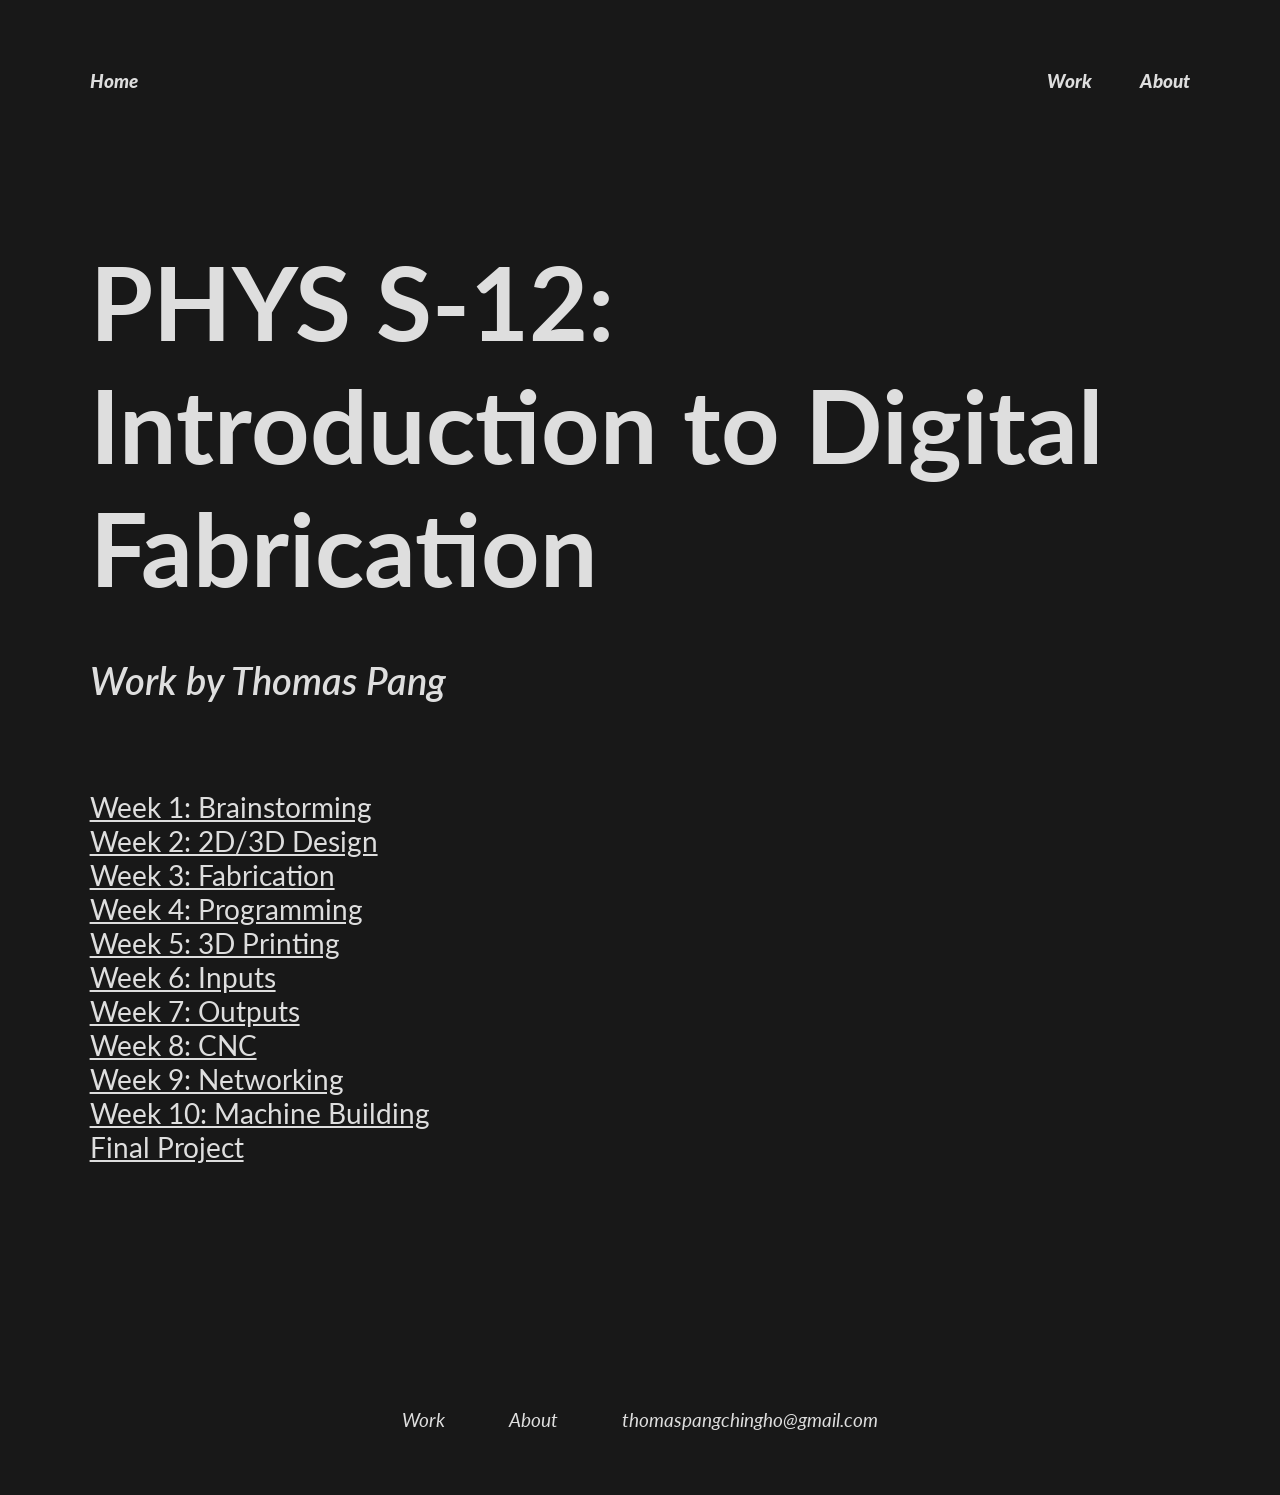
<file: index.html>
<!DOCTYPE html>
<html lang="en">
  <head>
    <title>See config.js</title>
    <meta charset="UTF-8">
    <meta name="viewport" content="width=device-width, initial-scale=1.0">
    <meta http-equiv="X-UA-Compatible" content="ie=edge">
    <link rel="stylesheet" href="./style.css">
  </head>

  <nav>
    <a id="home" href="./index.html">Home</a>
    <a href="./index.html#final-project">Work</a>
    <a href="./about.html">About</a>
  </nav>

	<body>
		<section id="hero">
			<h1>PHYS S-12: Introduction to Digital Fabrication</h1>
			<h2>Work by <span id="student-name"></span></h2>
		</section>

		<section id="final-project">
      <!-- Put an image or video of your final project here when it's complete! -->
		</section>

		<section id="work">
			<a href="./01_intro/index.html">Week 1: Brainstorming</a>
			<a href="./02_2Ddesign/index.html">Week 2: 2D/3D Design</a>
			<a href="./03_fabrication/index.html">Week 3: Fabrication</a>
			<a href="./04_microcontroller/">Week 4: Programming</a>
			<a href="./05_3Dprinting/index.html">Week 5: 3D Printing</a>
			<a href="./06_inputs/index.html">Week 6: Inputs</a>
			<a href="./07_outputs/index.html">Week 7: Outputs</a>
			<a href="./08_cnc/index.html">Week 8: CNC</a>
			<a href="./09_networking/index.html">Week 9: Networking</a>
			<a href="./10_machine/index.html">Week 10: Machine Building</a>
			<a href="./13_finalproject/index.html">Final Project</a>
		</section>
	</body>

  <footer>See config.js</footer>

  <script src="./config.js"></script>
</html>
</file>
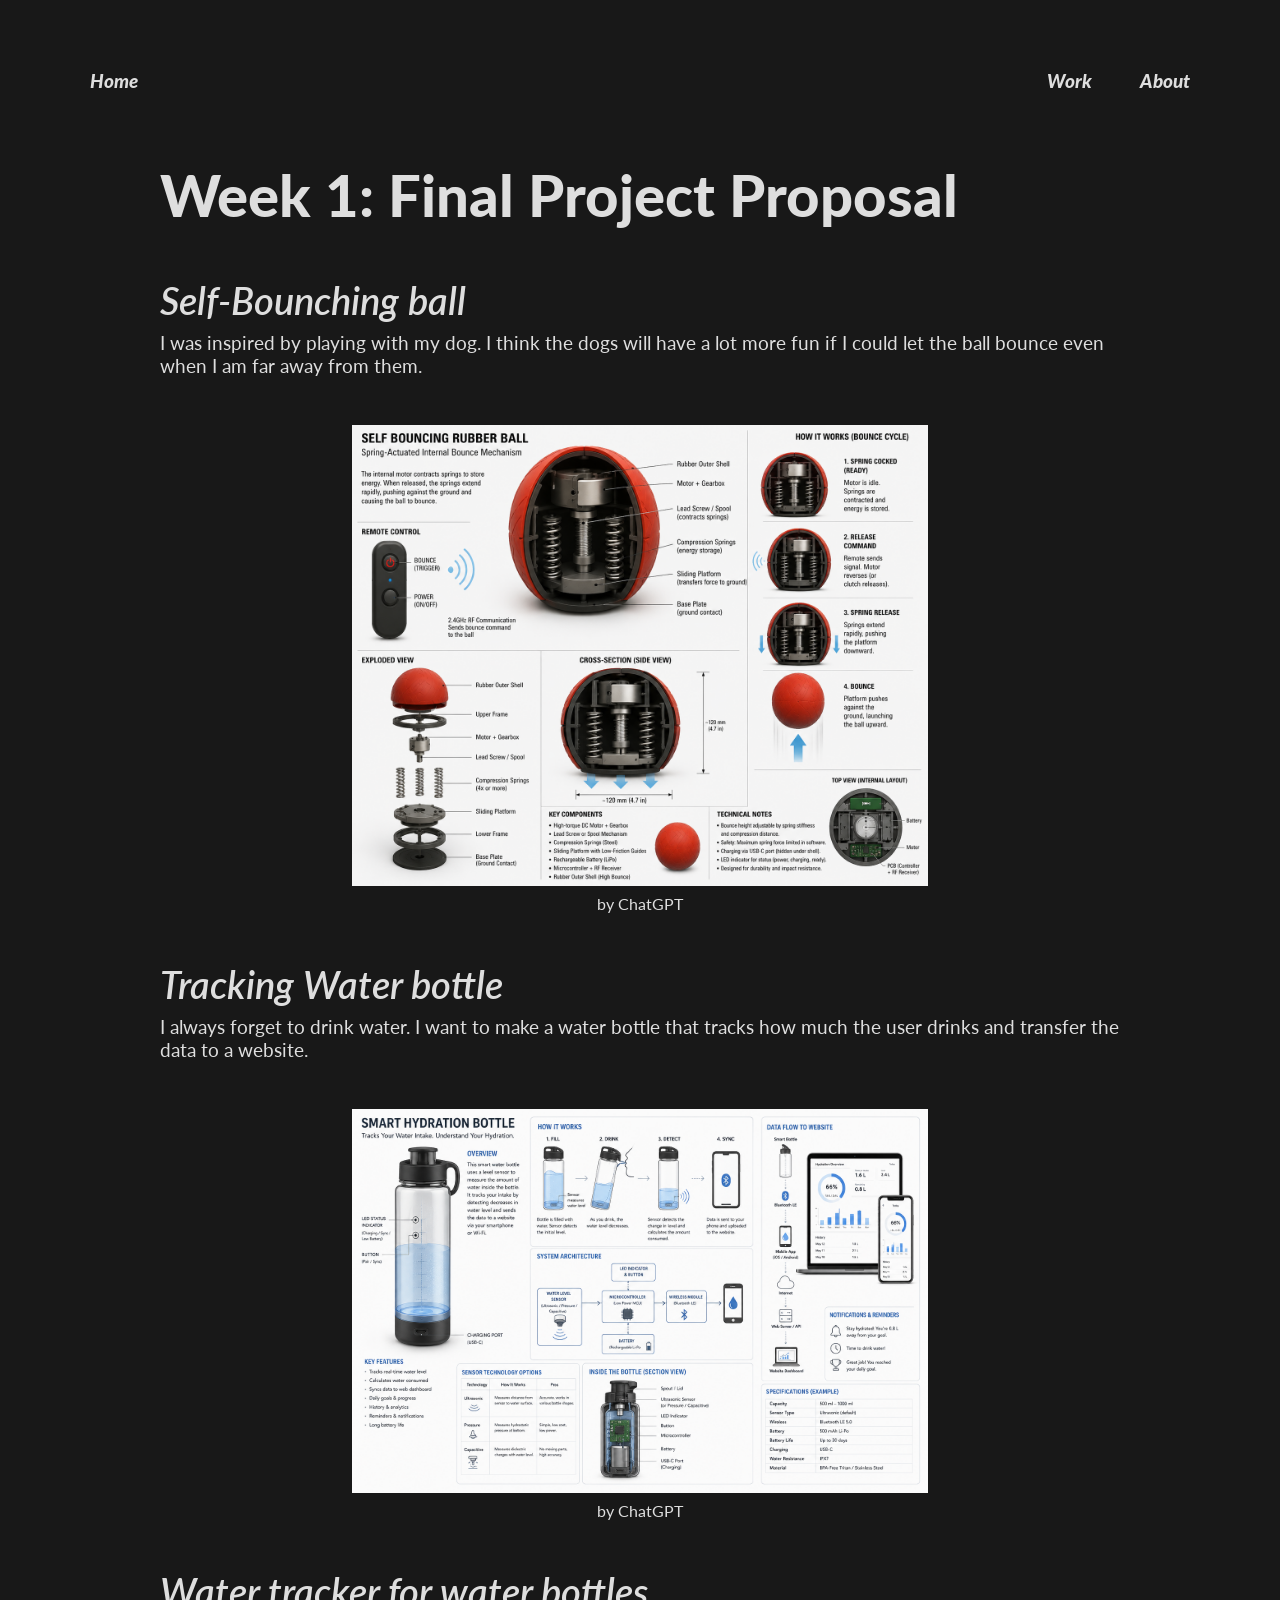
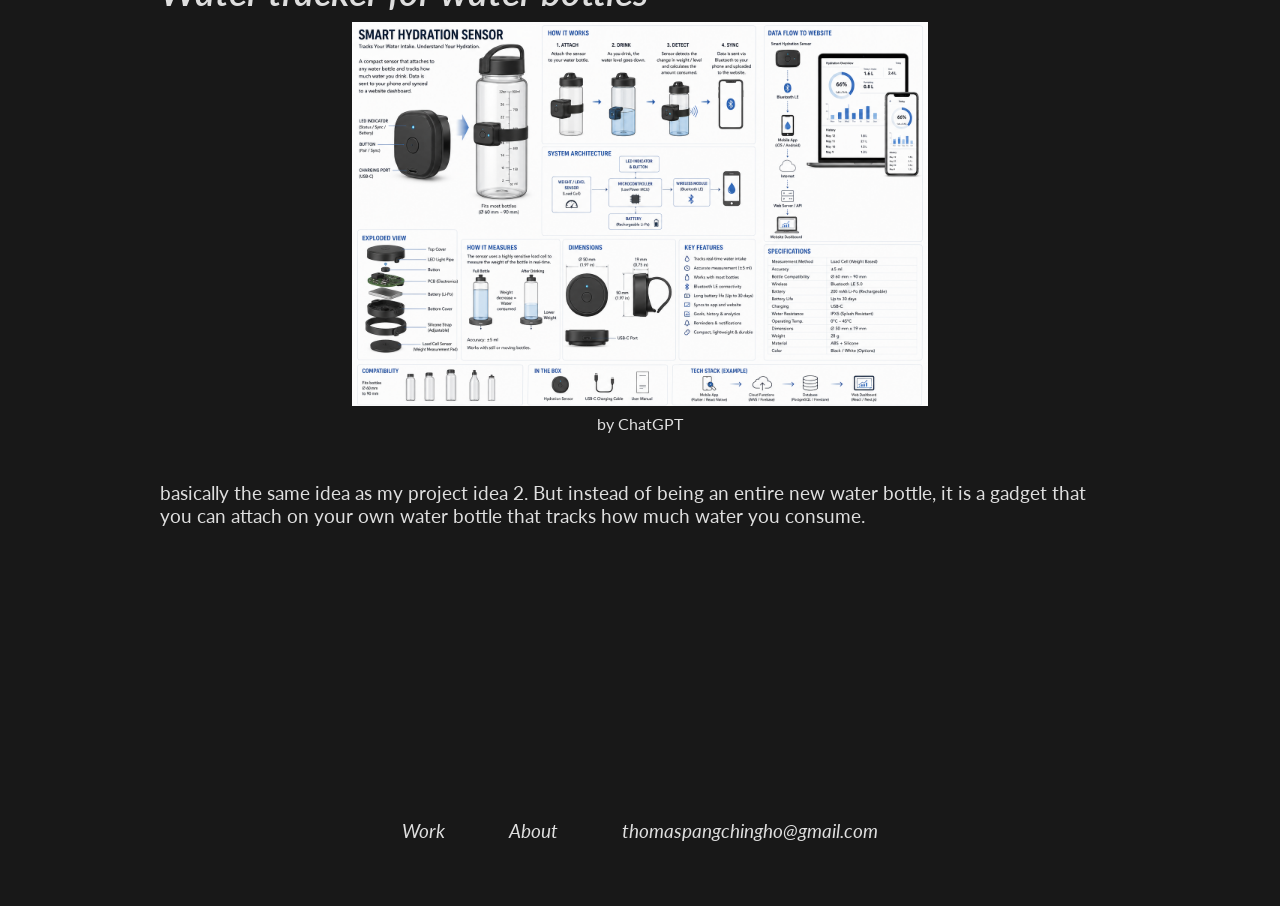
<file: 01_intro/index.html>
<!DOCTYPE html>
<html lang="en">
  <head>
    <title>See config.js</title>
    <meta charset="UTF-8">
    <meta name="viewport" content="width=device-width, initial-scale=1.0">
    <meta http-equiv="X-UA-Compatible" content="ie=edge">
    <link rel="stylesheet" href="../style.css">
  </head>

  <nav>
    <a id="home" href="../index.html">Home</a>
    <a href="../index.html#final-project">Work</a>
    <a href="../about.html">About</a>
  </nav>

  <body>
    <section class="blog">


      <h1>Week 1: Final Project Proposal</h1>

      <h2>Self-Bounching ball</h2>

      <p>
        I was inspired by playing with my dog. I think the dogs will have a lot more fun if I could let the ball bounce even when I am far away from them.
      </p>

      <!-- Media should be put in the asset folder of their respective week -->
      <img src="./Assets/Ball.png" alt="">
      <p class="caption">by ChatGPT</p>

      <h2>Tracking Water bottle</h2>
      <p>I always forget to drink water. I want to make a water bottle that tracks how much the user drinks and transfer the data to a website.</p>
      <img src="./Assets/Bottle.png" alt="">
      <p class="caption">by ChatGPT</p>
      <h2>Water tracker for water bottles</h2>
      <img src="./Assets/Water.png" alt="">
      <p class="caption">by ChatGPT</p>
      <p>basically the same idea as my project idea 2. But instead of being an entire new water bottle, it is a gadget that you can attach on your own water bottle that tracks how much water you consume.</p>
    </section>
  </body>

  <footer>See config.js</footer>

  <script src="../config.js"></script>
  <script src="../slideshow.js"></script>
</html>
</file>
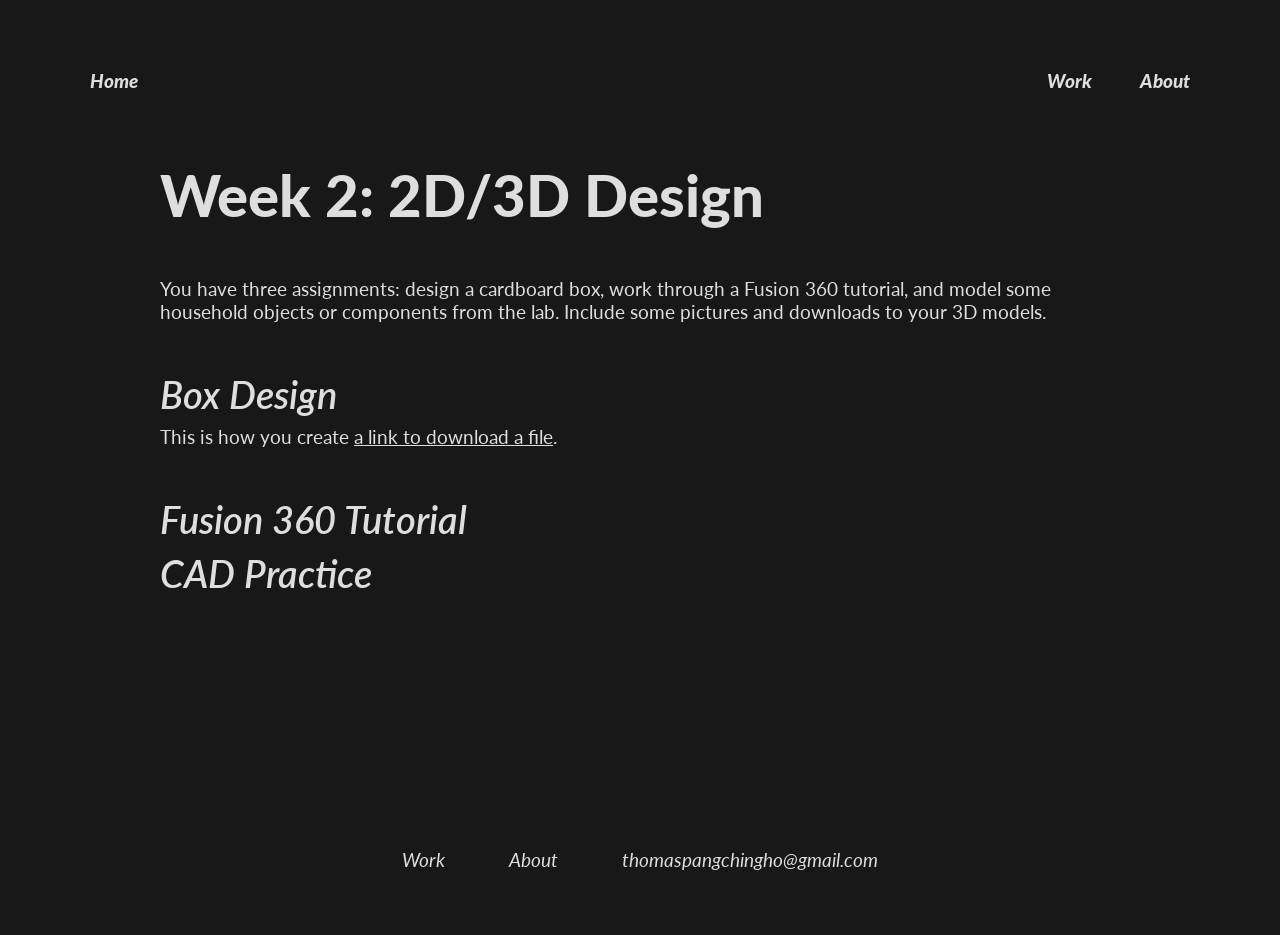
<file: 02_2Ddesign/index.html>
<!DOCTYPE html>
<html lang="en">
  <head>
    <title>See config.js</title>
    <meta charset="UTF-8">
    <meta name="viewport" content="width=device-width, initial-scale=1.0">
    <meta http-equiv="X-UA-Compatible" content="ie=edge">
    <link rel="stylesheet" href="../style.css">
  </head>

  <nav>
    <a id="home" href="../index.html">Home</a>
    <a href="../index.html#final-project">Work</a>
    <a href="../about.html">About</a>
  </nav>

  <body>
    <section class="blog">
      <h1>Week 2: 2D/3D Design</h1>
      
      <p>
        You have three assignments: design a cardboard box, work through a Fusion 360 tutorial, and model some household objects or components from the lab. Include some pictures and downloads to your 3D models.
      </p>
      
      <h2>Box Design</h2>

      <p>This is how you create <a href="./Assets/example_part.stl" download>a link to download a file</a>.</p>

      <h2>Fusion 360 Tutorial</h2>
      
      <h2>CAD Practice</h2>
    </section>
  </body>

  <footer>See config.js</footer>

  <script src="../config.js"></script>
  <script src="../slideshow.js"></script>
</html>
</file>
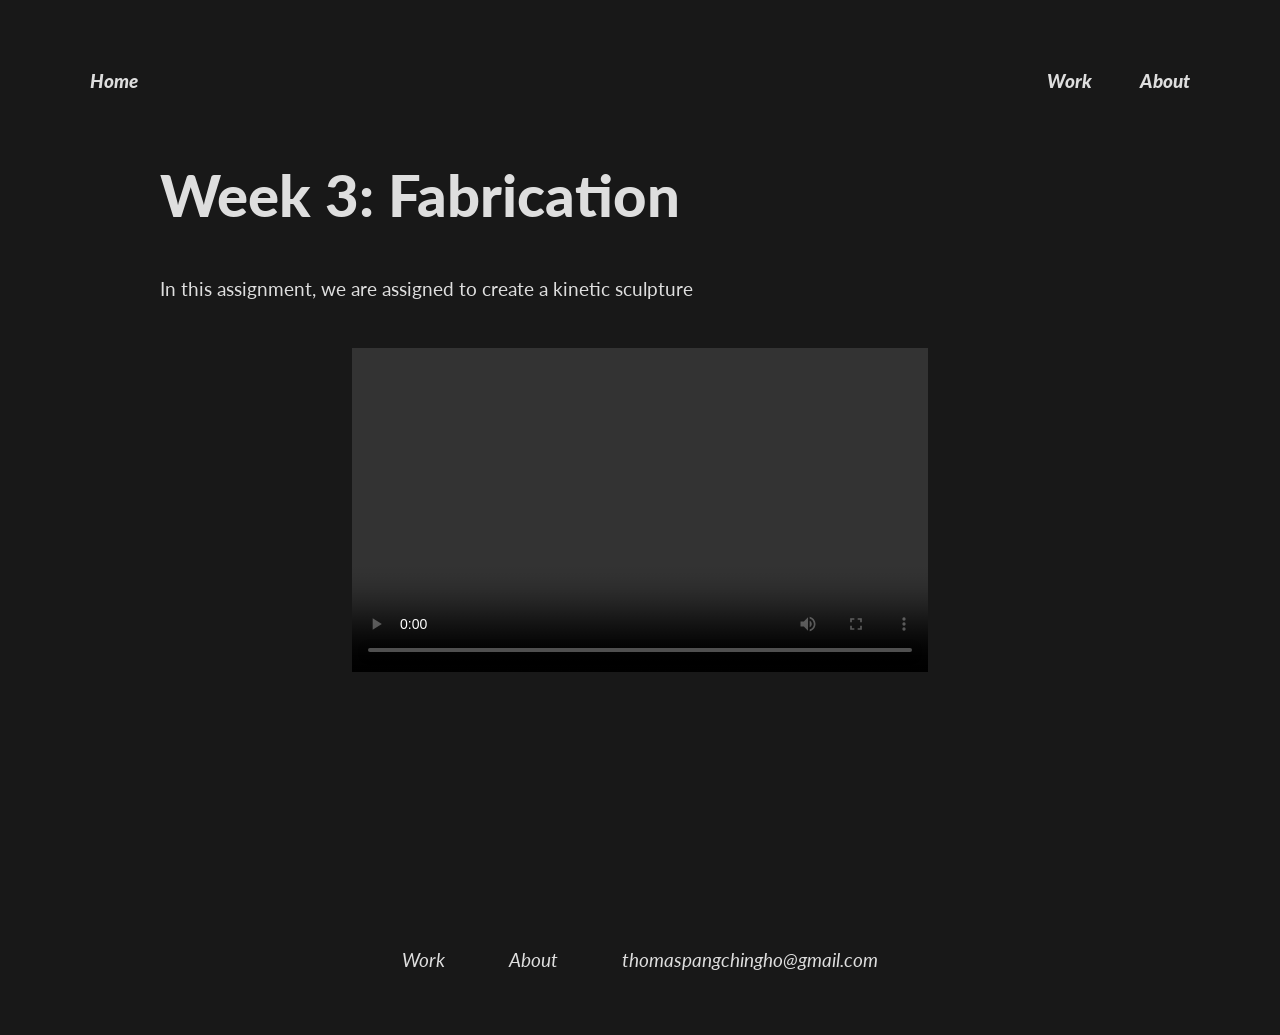
<file: 03_fabrication/index.html>
<!DOCTYPE html>
<html lang="en">
  <head>
    <title>See config.js</title>
    <meta charset="UTF-8">
    <meta name="viewport" content="width=device-width, initial-scale=1.0">
    <meta http-equiv="X-UA-Compatible" content="ie=edge">
    <link rel="stylesheet" href="../style.css">
  </head>

  <nav>
    <a id="home" href="../index.html">Home</a>
    <a href="../index.html#final-project">Work</a>
    <a href="../about.html">About</a>
  </nav>

  <body>
    <section class="blog">
      <h1>Week 3: Fabrication</h1>

      <p>In this assignment, we are assigned to create a kinetic sculpture</p>
      
      <video controls>
        <source src="./Assets/example_video.mp4" type="video/mp4">
      </video>
      
    </section>
  </body>

  <footer>See config.js</footer>

  <script src="../config.js"></script>
  <script src="../slideshow.js"></script>
</html>
</file>
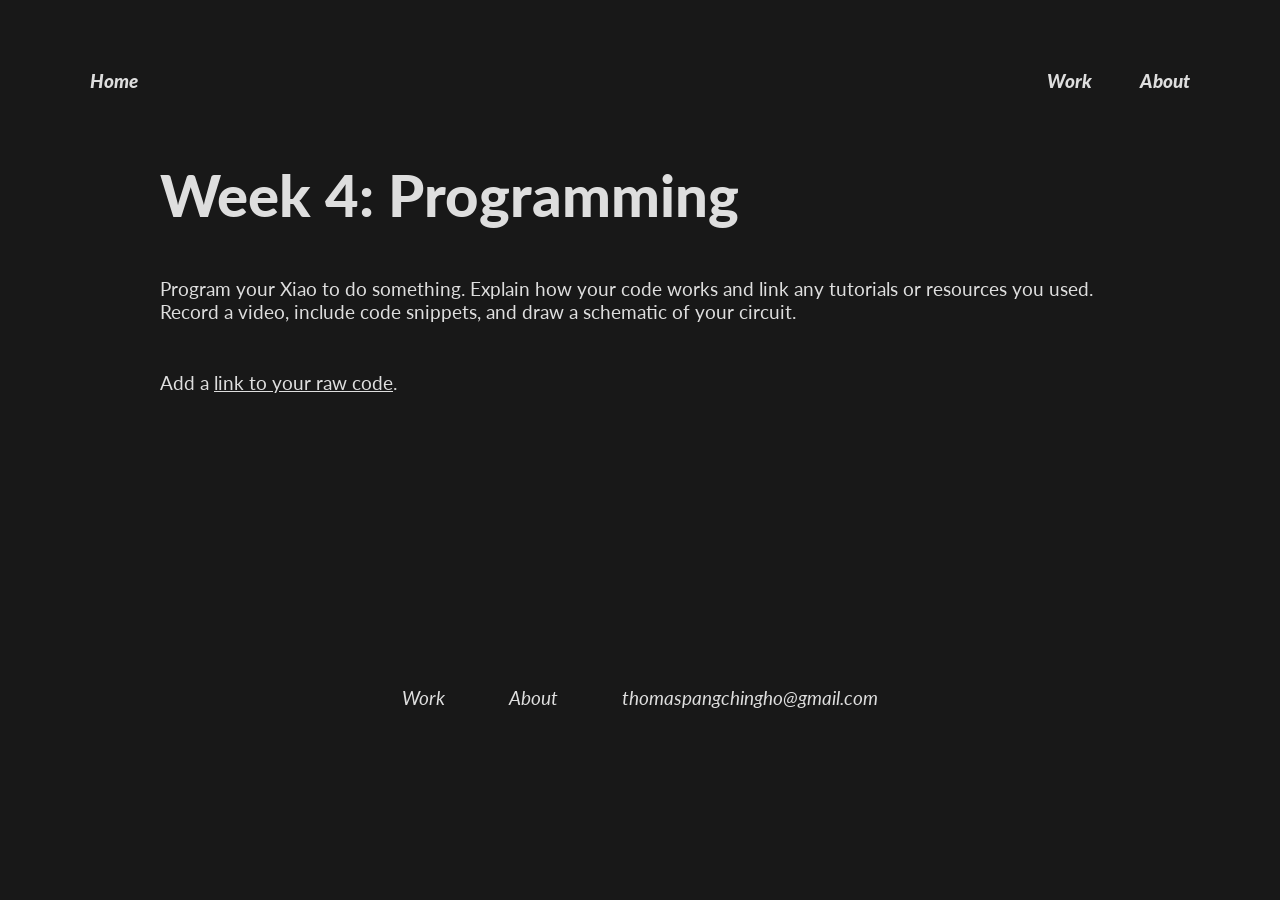
<file: 04_microcontroller/index.html>
<!DOCTYPE html>
<html lang="en">
  <head>
    <title>See config.js</title>
    <meta charset="UTF-8">
    <meta name="viewport" content="width=device-width, initial-scale=1.0">
    <meta http-equiv="X-UA-Compatible" content="ie=edge">
    <link rel="stylesheet" href="../style.css">
  </head>

  <nav>
    <a id="home" href="../index.html">Home</a>
    <a href="../index.html#final-project">Work</a>
    <a href="../about.html">About</a>
  </nav>

  <body>
    <section class="blog">
      <h1>Week 4: Programming</h1>

      <p>
        Program your Xiao to do something. Explain how your code works and link any tutorials or resources you used. Record a video, include code snippets, and draw a schematic of your circuit.
      </p>
    
      <p>
        Add a <a href="./rawcode.html" target="_blank">link to your raw code</a>.
      </p>
    </section>
  </body>

  <footer>See config.js</footer>

  <script src="../config.js"></script>
  <script src="../slideshow.js"></script>
</html>
</file>
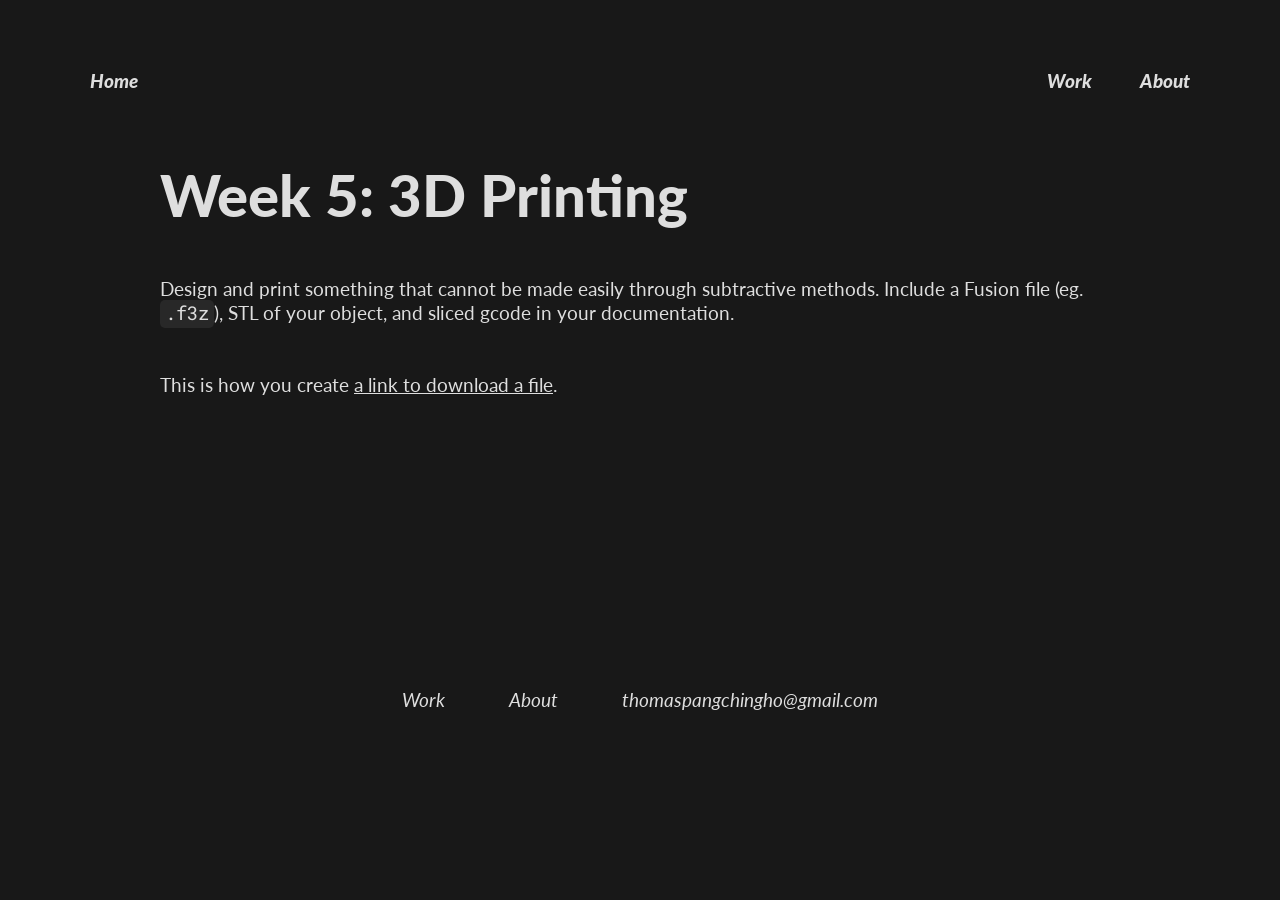
<file: 05_3Dprinting/index.html>
<!DOCTYPE html>
<html lang="en">
  <head>
    <title>See config.js</title>
    <meta charset="UTF-8">
    <meta name="viewport" content="width=device-width, initial-scale=1.0">
    <meta http-equiv="X-UA-Compatible" content="ie=edge">
    <link rel="stylesheet" href="../style.css">
  </head>

  <nav>
    <a id="home" href="../index.html">Home</a>
    <a href="../index.html#final-project">Work</a>
    <a href="../about.html">About</a>
  </nav>

  <body>
    <section class="blog">
      <h1>Week 5: 3D Printing</h1>
     
      <p>
        Design and print something that cannot be made easily through subtractive methods. Include a Fusion file (eg. <code>.f3z</code>), STL of your object, and sliced gcode in your documentation. 
      </p>
      
      <p>This is how you create <a href="./Assets/example_part.stl" download>a link to download a file</a>.</p>
    </section>
  </body>

  <footer>See config.js</footer>

  <script src="../config.js"></script>
  <script src="../slideshow.js"></script>
</html>
</file>
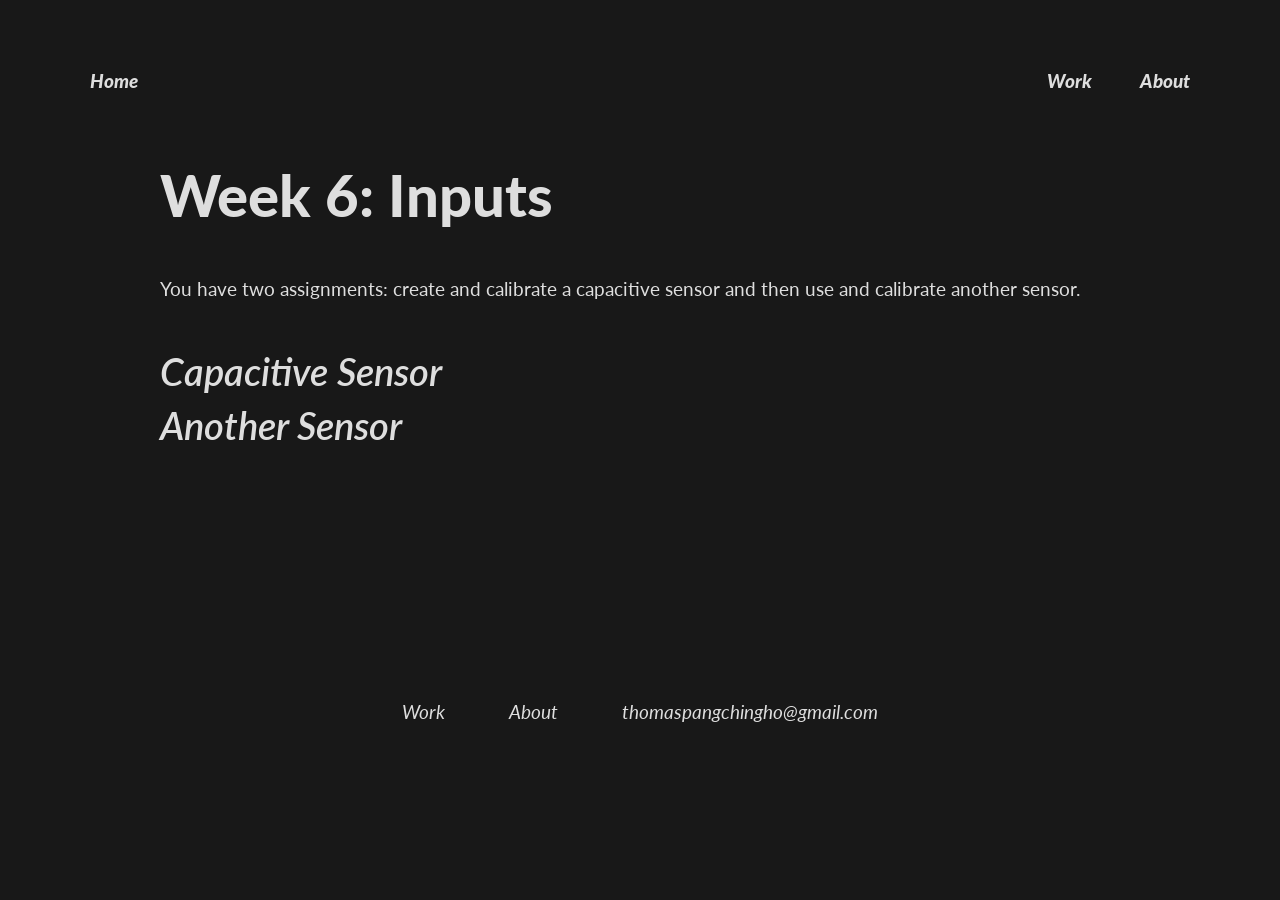
<file: 06_inputs/index.html>
<!DOCTYPE html>
<html lang="en">
  <head>
    <title>See config.js</title>
    <meta charset="UTF-8">
    <meta name="viewport" content="width=device-width, initial-scale=1.0">
    <meta http-equiv="X-UA-Compatible" content="ie=edge">
    <link rel="stylesheet" href="../style.css">
  </head>

  <nav>
    <a id="home" href="../index.html">Home</a>
    <a href="../index.html#final-project">Work</a>
    <a href="../about.html">About</a>
  </nav>

  <body>
    <section class="blog">
      <h1>Week 6: Inputs</h1>

      <p>
        You have two assignments: create and calibrate a capacitive sensor and then use and calibrate another sensor.
      </p>
      
      <h2>Capacitive Sensor</h2>
      
      <h2>Another Sensor</h2>
      
    </section>
  </body>

  <footer>See config.js</footer>

  <script src="../config.js"></script>
  <script src="../slideshow.js"></script>
</html>
</file>
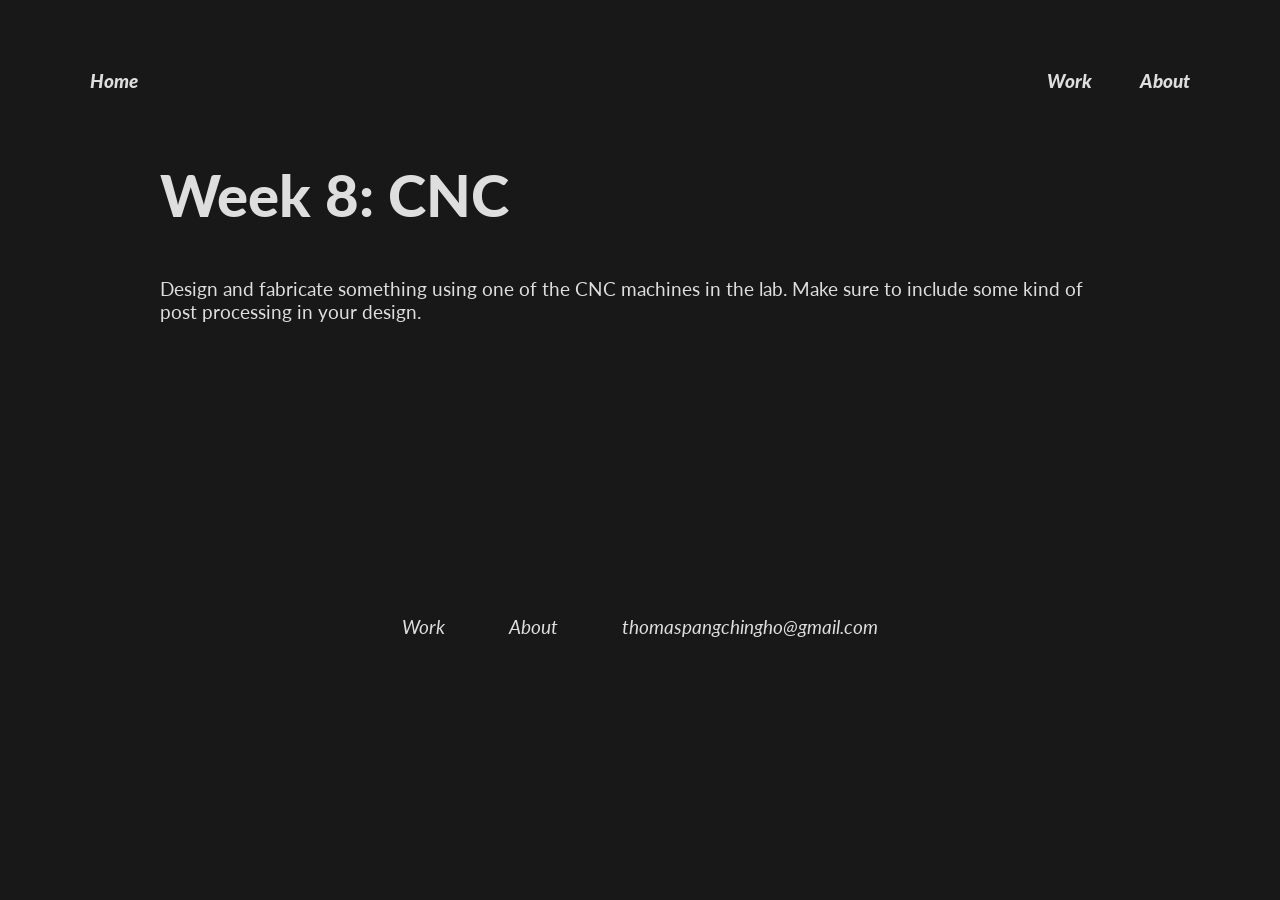
<file: 08_cnc/index.html>
<!DOCTYPE html>
<html lang="en">
  <head>
    <title>See config.js</title>
    <meta charset="UTF-8">
    <meta name="viewport" content="width=device-width, initial-scale=1.0">
    <meta http-equiv="X-UA-Compatible" content="ie=edge">
    <link rel="stylesheet" href="../style.css">
  </head>

  <nav>
    <a id="home" href="../index.html">Home</a>
    <a href="../index.html#final-project">Work</a>
    <a href="../about.html">About</a>
  </nav>

  <body>
    <section class="blog">
      <h1>Week 8: CNC</h1>
      
      <p>
        Design and fabricate something using one of the CNC machines in the lab. Make sure to include some kind of post processing in your design.
      </p>
      
    </section>
  </body>

  <footer>See config.js</footer>

  <script src="../config.js"></script>
  <script src="../slideshow.js"></script>
</html>
</file>
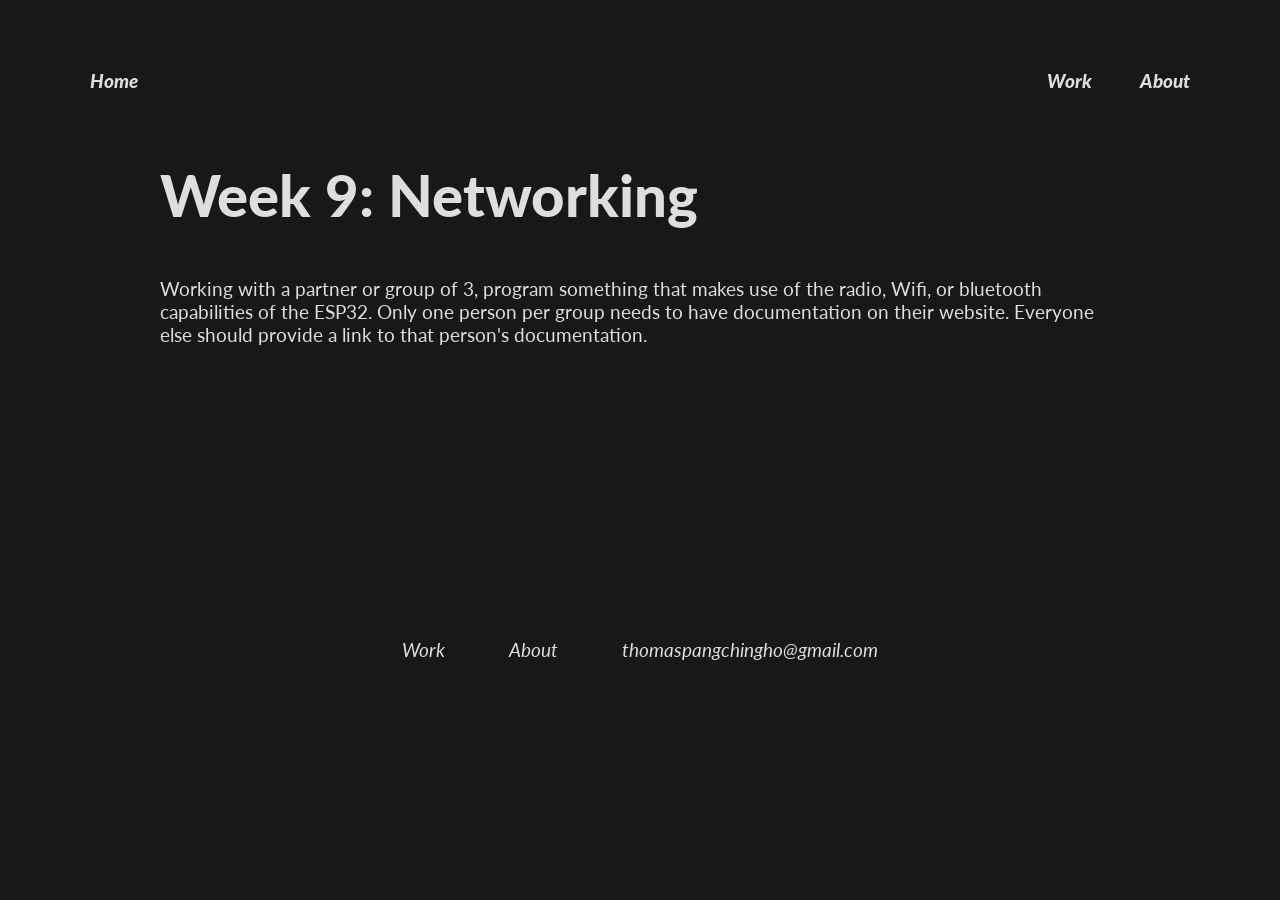
<file: 09_networking/index.html>
<!DOCTYPE html>
<html lang="en">
  <head>
    <title>See config.js</title>
    <meta charset="UTF-8">
    <meta name="viewport" content="width=device-width, initial-scale=1.0">
    <meta http-equiv="X-UA-Compatible" content="ie=edge">
    <link rel="stylesheet" href="../style.css">
  </head>

  <nav>
    <a id="home" href="../index.html">Home</a>
    <a href="../index.html#final-project">Work</a>
    <a href="../about.html">About</a>
  </nav>

  <body>
    <section class="blog">
      <h1>Week 9: Networking</h1>

      <p>Working with a partner or group of 3, program something that makes use of the radio, Wifi, or bluetooth capabilities of the ESP32. Only one person per group needs to have documentation on their website. Everyone else should provide a link to that person's documentation.</p>
      
    </section>
  </body>

  <footer>See config.js</footer>

  <script src="../config.js"></script>
  <script src="../slideshow.js"></script>
</html>
</file>
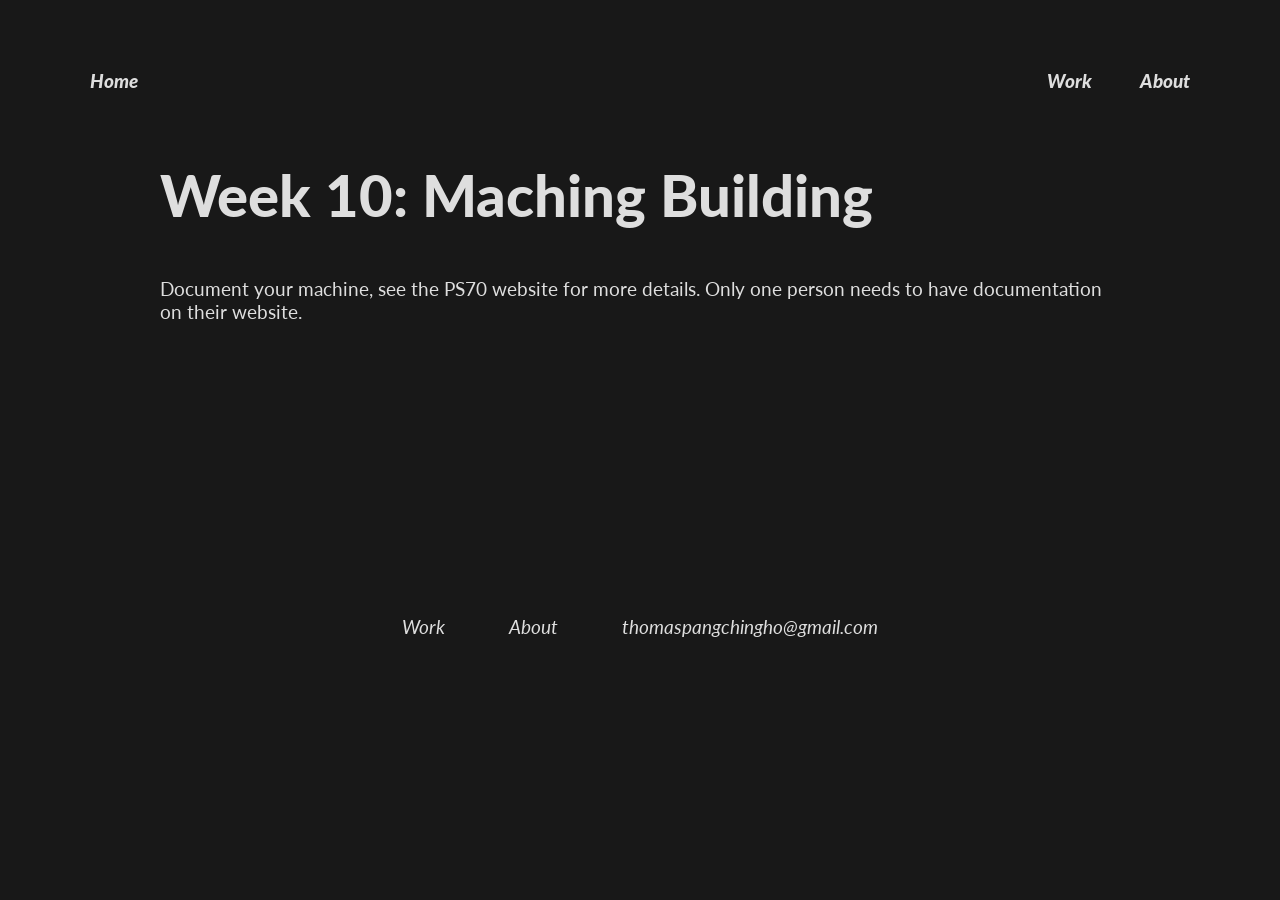
<file: 10_machine/index.html>
<!DOCTYPE html>
<html lang="en">
  <head>
    <title>See config.js</title>
    <meta charset="UTF-8">
    <meta name="viewport" content="width=device-width, initial-scale=1.0">
    <meta http-equiv="X-UA-Compatible" content="ie=edge">
    <link rel="stylesheet" href="../style.css">
  </head>

  <nav>
    <a id="home" href="../index.html">Home</a>
    <a href="../index.html#final-project">Work</a>
    <a href="../about.html">About</a>
  </nav>

  <body>
    <section class="blog">
      <h1>Week 10: Maching Building</h1>
      
      <p>Document your machine, see the PS70 website for more details. Only one person needs to have documentation on their website.</p>
    </section>
  </body>

  <footer>See config.js</footer>

  <script src="../config.js"></script>
  <script src="../slideshow.js"></script>
</html>
</file>
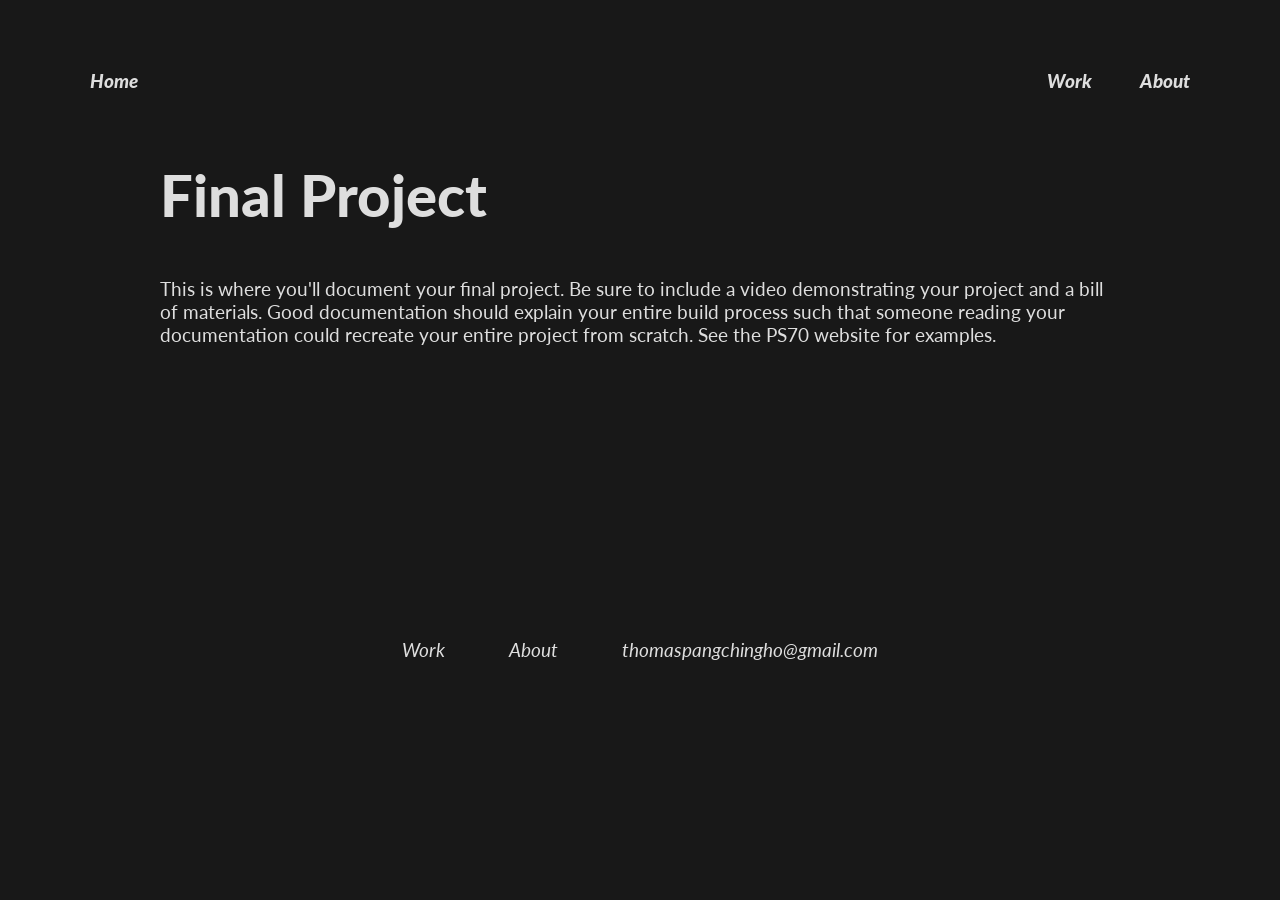
<file: 13_finalproject/index.html>
<!DOCTYPE html>
<html lang="en">
  <head>
    <title>See config.js</title>
    <meta charset="UTF-8">
    <meta name="viewport" content="width=device-width, initial-scale=1.0">
    <meta http-equiv="X-UA-Compatible" content="ie=edge">
    <link rel="stylesheet" href="../style.css">
  </head>

  <nav>
    <a id="home" href="../index.html">Home</a>
    <a href="../index.html#final-project">Work</a>
    <a href="../about.html">About</a>
  </nav>

  <body>
    <section class="blog">
      <h1>Final Project</h1>
      
      <p>
        This is where you'll document your final project. Be sure to include a video demonstrating your project and a bill of materials. Good documentation should explain your entire build process such that someone reading your documentation could recreate your entire project from scratch. See the PS70 website for examples.
      </p>
      
    </section>
  </body>

  <footer>See config.js</footer>

  <script src="../config.js"></script>
  <script src="../slideshow.js"></script>
</html>
</file>
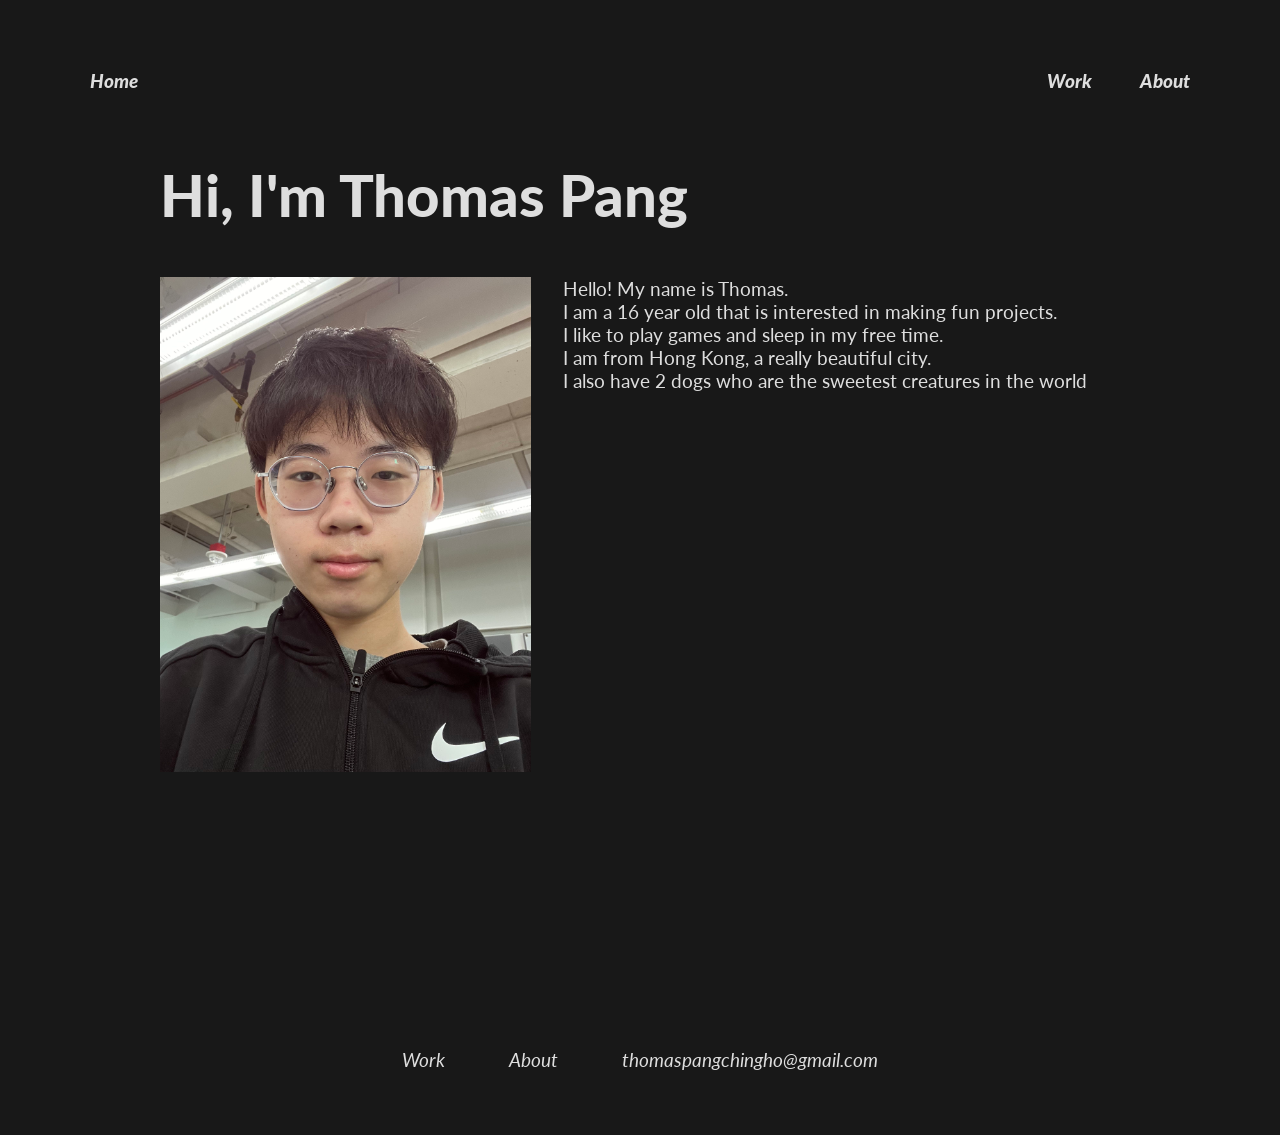
<file: about.html>
<!DOCTYPE html>
<html lang="en">
  <head>
    <title>See config.js</title>
    <meta charset="UTF-8">
    <meta name="viewport" content="width=device-width, initial-scale=1.0">
    <meta http-equiv="X-UA-Compatible" content="ie=edge">
    <link rel="stylesheet" href="./style.css">
  </head>

  <nav>
    <a id="home" href="./index.html">Home</a>
    <a href="./index.html#final-project">Work</a>
    <a href="./about.html">About</a>
  </nav>

  <body>
    <section class="about">
      <h1>Hi, I'm <span id="student-name"></span></h1>

      <img src="./placeholder_assets/selfie.jpg">

      <div>
        <p>
          Hello! My name is Thomas. <br>I am a 16 year old that is interested in making fun projects.
          <br>I like to play games and sleep in my free time. <br>
          I am from Hong Kong, a really beautiful city.<br>
          I also have 2 dogs who are the sweetest creatures in the world
        </p>
      </div>
    </section>

    
    <section class="blog"></section>
  </body>

  <footer>See config.js</footer>

  <script src="./config.js"></script>
</html>
</file>
<file: style.css>
@import url('https://fonts.googleapis.com/css2?family=Lato:ital,wght@0,100;0,300;0,400;0,700;0,900;1,100;1,300;1,400;1,700;1,900&display=swap');
@import url('https://fonts.googleapis.com/css2?family=Lato:ital,wght@0,100;0,300;0,400;0,700;0,900;1,100;1,300;1,400;1,700;1,900&family=Roboto+Mono:ital,wght@0,100..700;1,100..700&display=swap');

:root {
  --secondary-background-color: color-mix(in srgb, var(--text-color) 8%, var(--background-color) 92%);
  --accent-color: #FFFFFF;
}

*,
*::before,
*::after {
  margin: 0;
  padding: 0;
  box-sizing: inherit;
}

html {
  color: var(--text-color);
  background-color: var(--background-color);
  font-family: var(--font-family);
  box-sizing: border-box;
}

/* TEXT */

h1, h2, h3, p, b, ul, ol, pre, table {
  margin-bottom: 3rem;
}

h1 {
  font-size: clamp(3rem, 4.5vw, 100rem);
  font-weight: 900;
}

h2 {
  font-size: clamp(2rem, 3vw, 100rem);
  font-weight: 600;
  font-style: italic;
  margin-bottom: 0.5rem;
}

h3 {
  font-size: clamp(1.5rem, 2.5vw, 100rem);
  font-weight: 400;
  margin-bottom: 0.5rem;
}

p {
  font-size: clamp(1.2rem, 1.2vw, 100rem);
  font-weight: 400;
}

b {
  font-size: clamp(1.2rem, 1.2vw, 100rem);
  font-weight: 700;
}

a {
  text-decoration: underline;
  color: var(--text-color);
}

ul, ol, tr{
  font-size: clamp(1.2rem, 1.2vw, 100rem);
  list-style-position: inside;
}

code {
  font-family: var(--mono-font-family);
  background-color: var(--secondary-background-color);
  border-radius: 5px;
  padding: 0px 5px 3px 5px;
}

pre {
  padding: 1vw;
  background-color: var(--secondary-background-color);
  border-radius: 5px;
}

pre code {
  background-color: none;
  font-size: clamp(0.8rem, 0.8vw, 100rem);
  padding: 0%;
  margin: 0%;
}

table {
  border-collapse: collapse;
  width: 100%;
}

th, td {
  border: 1px solid var(--text-color);
  padding: 5px 8px;
  text-align: left;
}

.caption {
  font-size: clamp(1rem, 1vw, 100rem);
  align-self: center;
}

/* Media */

iframe, video, img, .img-duo, .img-trip, .img-quad {
  width: clamp(20rem, 45vw, 160rem); 
  margin-bottom: 2rem;
  align-self: center;
}


iframe, video {
  height: clamp(11.25rem, 25.313vw, 90rem);
  border: none;
}

img {
  object-fit: cover;
}

img:has(+ .caption) {
  margin-bottom: 0.5rem;
}

.img-duo {
  display: flex;
  flex-direction: row;
  overflow: hidden;
}

.img-duo img {
  width: clamp(10rem, 22.5vw, 100rem);
  margin-bottom: 0rem;
}

.img-trip {
  display: flex;
  flex-direction: row;
  overflow: hidden;
}

.img-trip img {
  width: clamp(6.666rem, 15vw, 100rem);
  margin-bottom: 0rem;
}

.img-quad {
  display: grid;
  grid-template-columns: repeat(2, 1fr);
  gap: 0%;
}

.img-quad img {
  width: clamp(10rem, 22.5vw, 100rem);
  margin-bottom: 0rem;
}

/* Slideshow */

.slideshow-container {
  position: relative;
  align-self: center;
  overflow: hidden;
}

.slides {
  display: none;
}

.prev, .next {
  position: absolute;
  top: 50%;
  transform: translateY(-100%);
  padding: 0vh 2vw;

  color: var(--background-color);
  cursor: pointer;
  user-select: none;
  text-decoration: none;

  font-style: var(--mono-font-family);
  font-size: clamp(2rem, 3vw, 100rem);
  filter: invert(1);
  mix-blend-mode: difference;

  display: flex;
  align-items: center;
}

.next { right: 0; }

/* Blog */

.blog {
  width: clamp(0rem, 85vw, 60rem);
  display: flex;
  flex-direction: column;
  margin-left: auto;
  margin-right: auto;
}

/* Nav */

nav {
  height: clamp(0rem, 20vw, 10rem);
  width: 100vw;
  padding: 0rem 7vw;
  gap: 3rem;
  display: flex;
  align-items: center;
  justify-content: flex-end;
}

nav a {
  font-size: clamp(1rem, 1.5vw, 100rem);
  font-weight: 900;
  font-style: italic;
  text-decoration: none;
}

nav #home {
  margin-right: auto;
}

/* Footer */

footer {
  width: 100vw;
  margin-top: 20vh;
  padding: 5vw;
  gap: 5vw;
  display: flex;
  justify-content: center;
  align-items: center;
}

footer #contact-info {
  display: flex;
  flex-direction: column;
}

footer a {
  font-size: clamp(1rem, 1.5vw, 100rem);
  font-weight: 400;
  font-style: italic;
  text-decoration: none;
}

/* Hero */

#hero {
  height: 70vh;
  padding: 0vh 7vw;
  display: flex;
  flex-direction: column;
  align-items: left;
  justify-content: center;
}

#hero h1 {
  font-size: clamp(3.5rem, 8vw, 100rem);
  font-weight: 700;
  margin-bottom: 3rem;
}

/* Final project */

#final-project {
  padding: 0vh 7vw;
}

/* Work */

#work {
  padding: 0vh 7vw;
  display: flex;
  flex-direction: column;
}

#work a {
  font-size: clamp(1.4rem, 2.2vw, 100rem);
}

/* About */

.about {
  width: clamp(0rem, 85vw, 60rem);
  display: grid;
  grid-template-columns: auto 1fr; 
  margin-left: auto;
  margin-right: auto;
}

.about h1 {
  grid-column: 1 / -1;
}

.about img {
  width: auto;
  height: 55vh;
  padding-right: 2rem;
}

.dogs{
  width: clamp(0rem, 85vw, 60rem);
  display: grid;
  grid-template-columns: auto 1fr; 
  margin-left: auto;
  margin-right: auto;
}
.dogs img {
width: auto;
  height: 55vh;
  padding-right: 5rem;
}

@media (max-width: 1000px) { 
  .about { grid-template-columns: 1fr; } 
  .about img { padding-right: 0%;}
}
</file>
